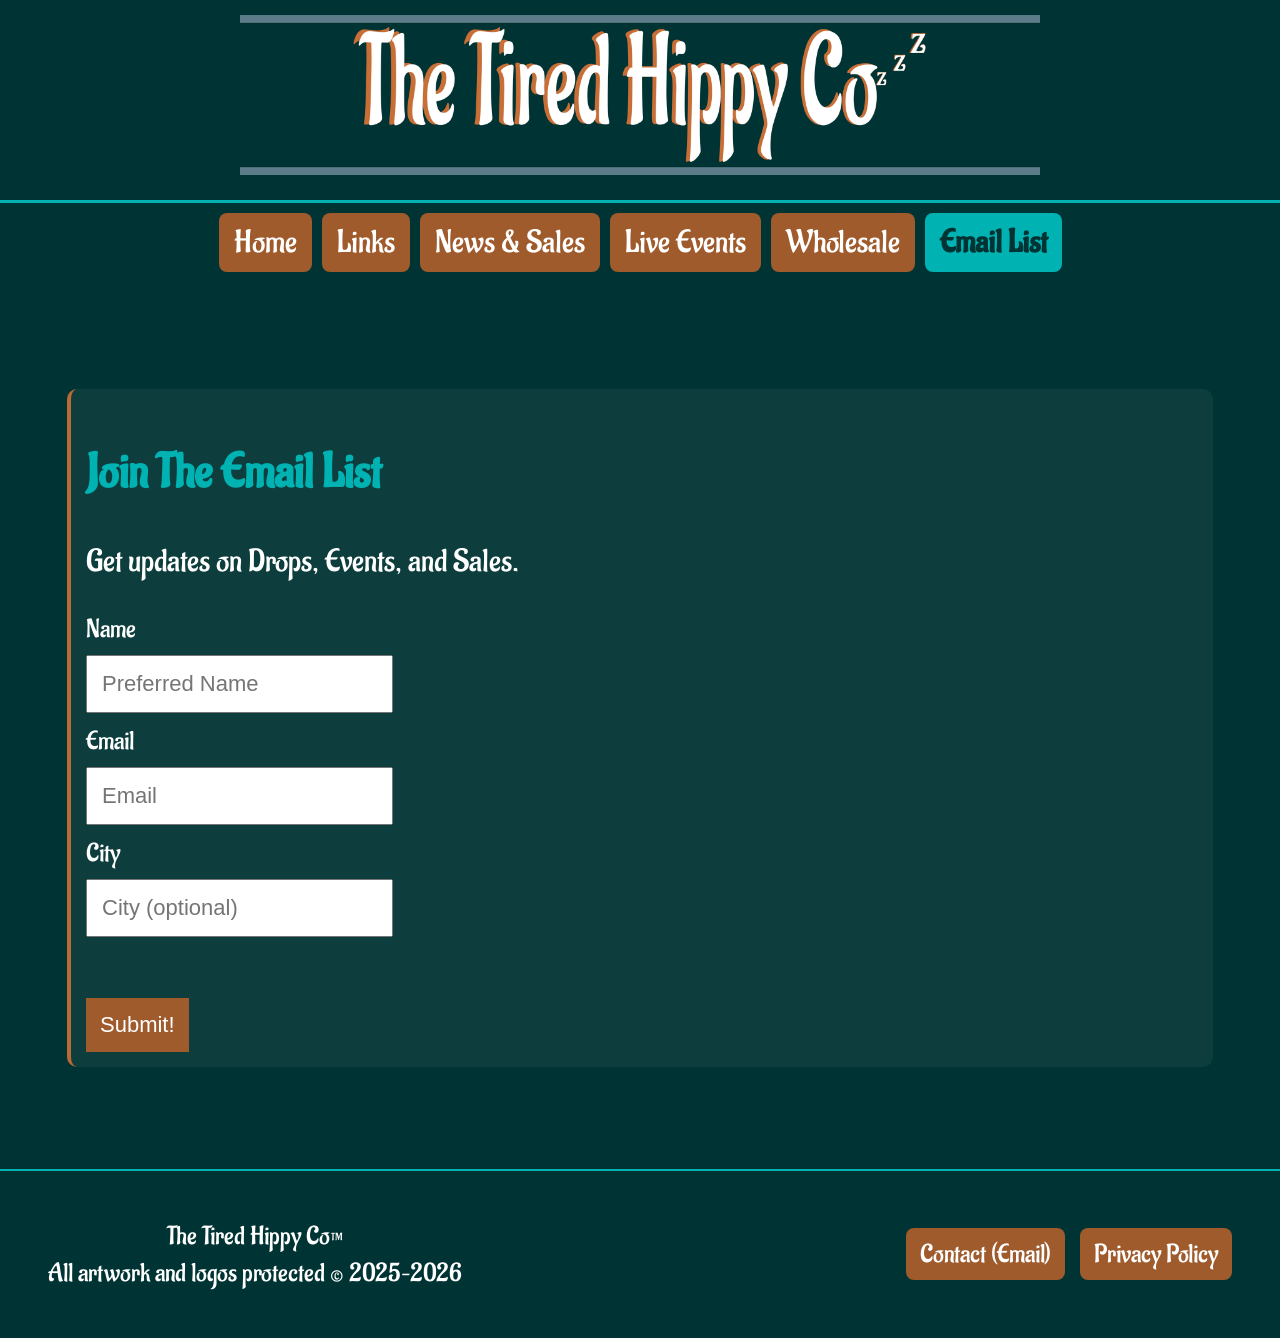
<file: EmailListSignup/index.html>
<!doctype html>
<html lang="en-US">
<head>
  <title>The Tired Hippy Co - Email Signup</title>
  <meta charset="UTF-8">
  <meta name="viewport" content="width=device-width, initial-scale=1.0">
  <meta name="description" content="Join The Tired Hippy Co Email List to hear about New Products, Upcoming Events, Sales, and Company Updates!">
  <link rel="canonical" href="https://thetiredhippy.com/EmailListSignup/">
  <link rel="icon" type="image/png" href="/favicon.png">
  <link rel="stylesheet" href="../styles.css">
</head>

<body>
<h1 class="sr-only">Join The Tired Hippy Co Email List</h1>

<header class="topbar">
  <a href="/">
    <img src="/banner.png"
         class="banner"
         alt="The Tired Hippy Co"
         width="2560"
         height="512">
  </a>
</header>

<nav>
  <a href="/">Home</a>
  <a href="/Links/">Links</a>
  <a href="../NewsAndSales/">News & Sales</a>
  <a href="../FindMeAtTheseEvents/">Live Events</a>
  <a href="../Wholesale/">Wholesale</a>
  <a href="../EmailListSignup/" class="active">Email List</a>
</nav>

<div class="container">

  <div class="card">

    <h2>Join The Email List</h2>
    <p>Get updates on Drops, Events, and Sales.</p>

    <form id="signup-form"
          action="https://script.google.com/macros/s/AKfycbze3xD0xzSEBMKct4XJ6_CKUEK4AqxuhUtzKgEDxBs36CtFA2oEYLS4MdWdKDhnwLhydA/exec"
          method="POST">

      <label for="name">Name</label>
      <input type="text" name="name" placeholder="Preferred Name" required>
      <br>

      <label for="email">Email</label>
      <input type="email" name="email" placeholder="Email" required>
      <br>

      <label for="city">City</label>
      <input type="text" name="city" placeholder="City (optional)">
      <br><br>

      <input type="text" name="website" style="display:none">

      <button class="signup-button" type="submit">Submit!</button>
      
    </form>

    <p id="status" style="display:none; font-weight:bold;"></p>

  </div>

</div>

<script>
  const form = document.getElementById("signup-form");
  const status = document.getElementById("status");

  form.addEventListener("submit", async (e) => {
    e.preventDefault();

    status.style.display = "block";
    status.style.color = "black";
    status.textContent = "Submitting...";

    const formData = new FormData(form);

    try {
      const res = await fetch(form.action, {
        method: "POST",
        body: formData
      });

      if (res.ok) {
        status.style.color = "green";
        status.textContent = "Thanks! You’re on the list.";
        form.reset();
      } else {
        status.style.color = "red";
        status.textContent = "Something went wrong. Try again.";
      }

    } catch (err) {
      status.style.color = "red";
      status.textContent = "Network error. Try again.";
    }
  });
</script>

<footer class="footer">
  <div class="footer-left">
    <p>The Tired Hippy Co™</p>
    <p>All artwork and logos protected © 2025–2026</p>
  </div>

  <div class="footer-right">
    <a href="mailto:business@thetiredhippy.com?subject=Business%20Inquiry%20-%20The%20Tired%20Hippy%20Co">
      Contact (Email)
    </a>

    <a href="/PrivacyPolicy/">
      Privacy Policy
    </a>
  </div>
</footer>

</body>
</html>
</file>
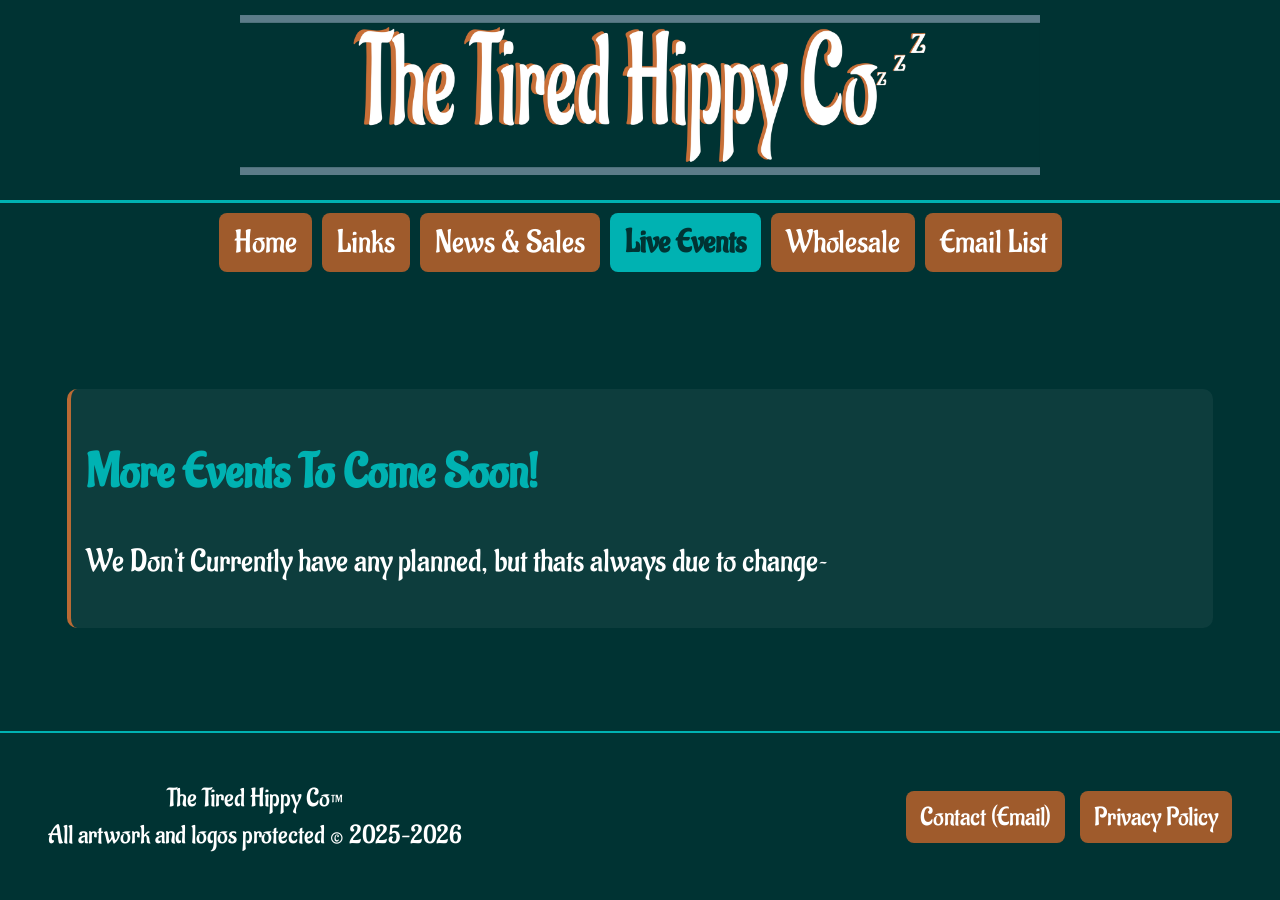
<file: FindMeAtTheseEvents/index.html>
<!doctype html>
<html lang="en-US">
<head>
  <title>The Tired Hippy Co - Live Events</title>
  <meta charset="UTF-8">
  <meta name="viewport" content="width=device-width, initial-scale=1.0">
  <meta name="description" content="See Where The Tired Hippy Co is going to be!">
  <link rel="canonical" href="https://thetiredhippy.com/FindMeAtTheseEvents/">
  <link rel="icon" type="image/png" href="/favicon.png">
  <link rel="stylesheet" href="../styles.css">
</head>

<body>
<h1 class="sr-only">Find The Tired Hippy Co at Live Events</h1>

<header class="topbar">
  <a href="/">
    <img src="/banner.png"
         class="banner"
         alt="The Tired Hippy Co"
         width="2560"
         height="512">
  </a>
</header>

<nav>
  <a href="/">Home</a>
  <a href="/Links/">Links</a>
  <a href="../NewsAndSales/">News & Sales</a>
  <a href="../FindMeAtTheseEvents/" class="active">Live Events</a>
  <a href="../Wholesale/">Wholesale</a>
  <a href="../EmailListSignup/">Email List</a>
</nav>

<div class="container">

  <div class="card">
    <h2>More Events To Come Soon!</h2>
    <p>We Don't Currently have any planned, but thats always due to change~</p>
  </div>
  
</div>

<footer class="footer">
  <div class="footer-left">
    <p>The Tired Hippy Co™</p>
    <p>All artwork and logos protected © 2025–2026</p>
  </div>

  <div class="footer-right">
    <a href="mailto:business@thetiredhippy.com?subject=Business%20Inquiry%20-%20The%20Tired%20Hippy%20Co">
      Contact (Email)
    </a>

    <a href="/PrivacyPolicy/">
      Privacy Policy
    </a>
  </div>
</footer>
  
</body>
</html>
</file>
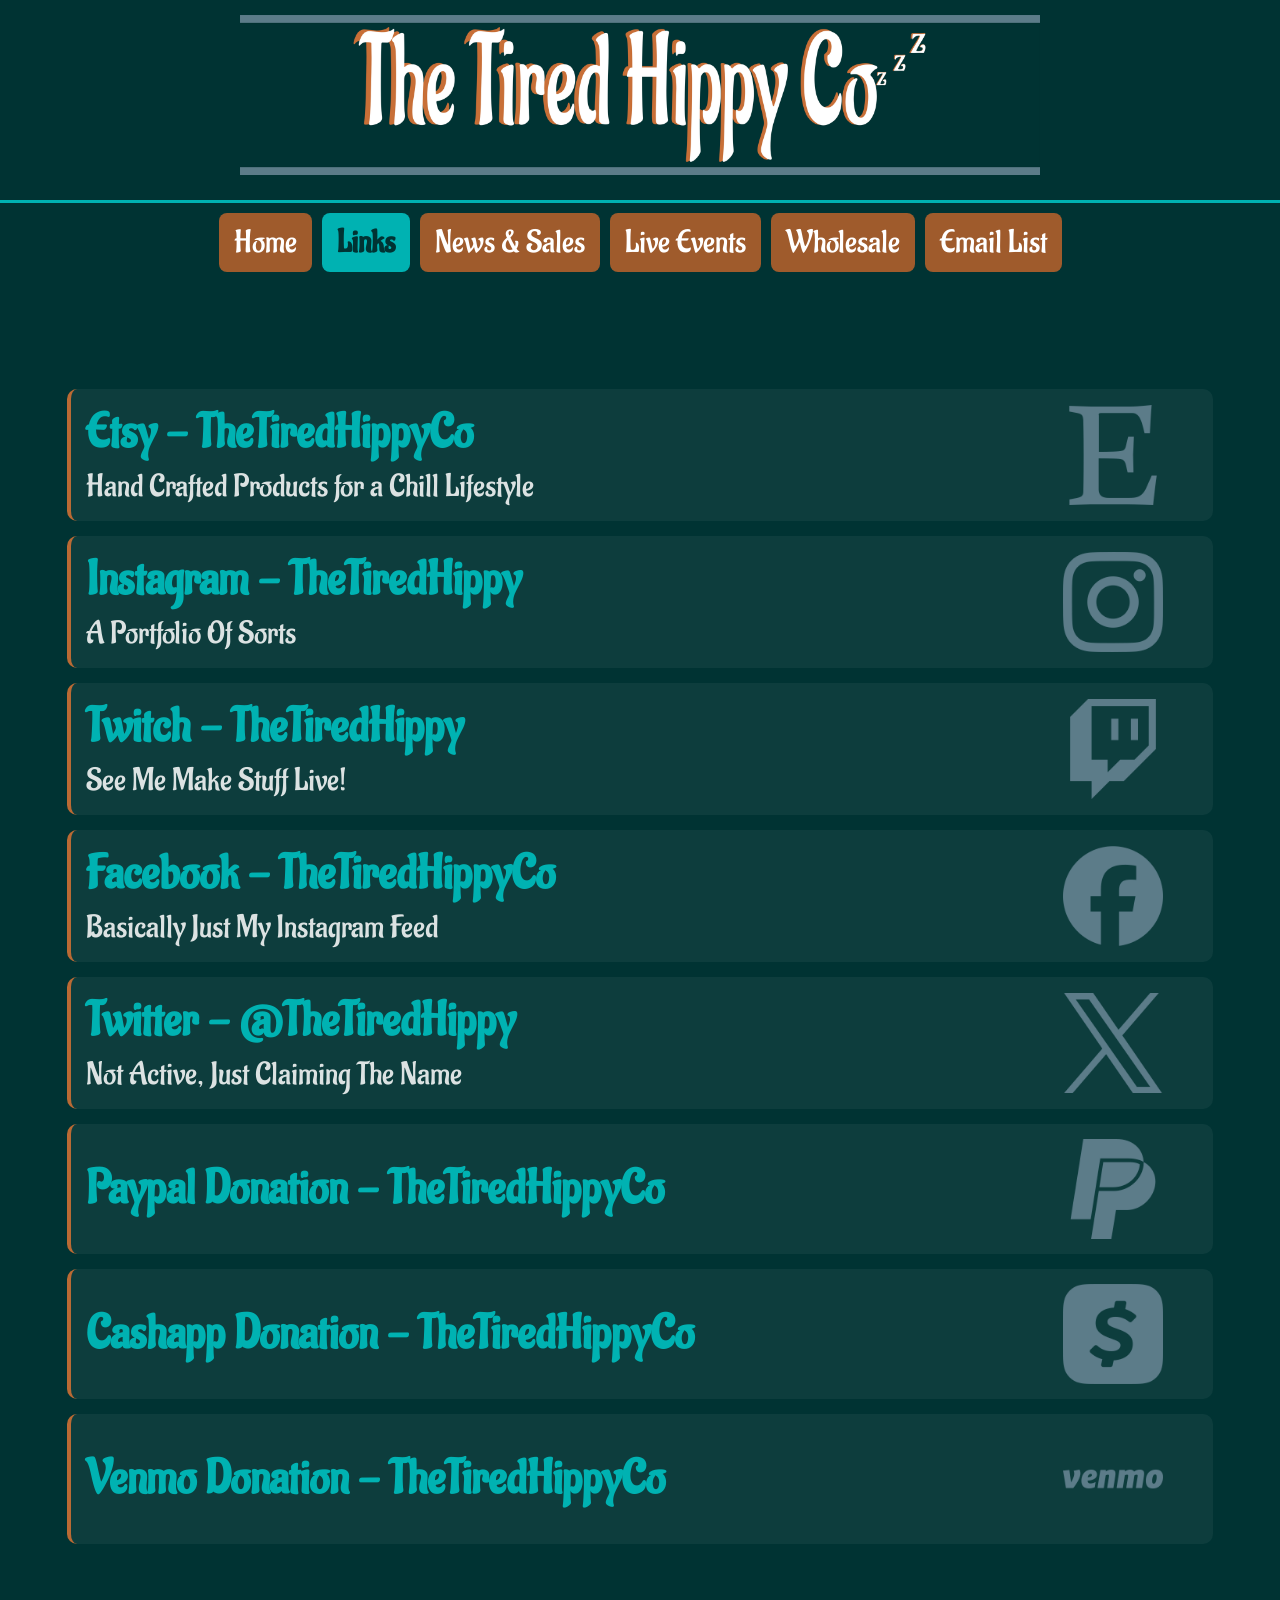
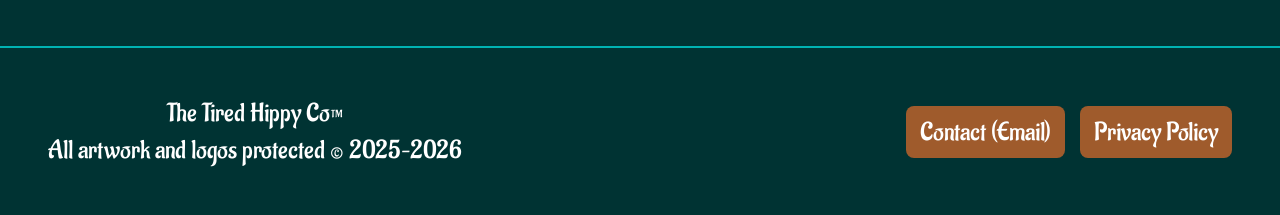
<file: Links/index.html>
<!doctype html>
<html lang="en-US">
<head>
  <title>The Tired Hippy Co | Functional & Wearable Art</title>
  <meta charset="UTF-8">
  <meta name="viewport" content="width=device-width, initial-scale=1.0">
  <meta name="description" content="Handcrafted Products for a Chill Lifestyle. Watch for Drops and Live Events!">
  <link rel="canonical" href="https://thetiredhippy.com/Links/">
  <link rel="icon" type="image/png" href="/favicon.png">
  <link rel="stylesheet" href="/styles.css">
</head>

<body>
<h1 class="sr-only">The Tired Hippy Co. – Functional & Wearable Art</h1>

<header class="topbar">
  <a href="/">
    <img src="/banner.png"
         class="banner"
         alt="The Tired Hippy Co"
         width="2560"
         height="512">
  </a>
</header>
  
<nav>
  <a href="/">Home</a>
  <a href="/Links/" class="active">Links</a>
  <a href="/NewsAndSales/">News & Sales</a>
  <a href="/FindMeAtTheseEvents/">Live Events</a>
  <a href="../Wholesale/">Wholesale</a>
  <a href="/EmailListSignup/">Email List</a>
</nav>
  
<div class="container">
  <!-- ETSY -->
  <div class="link-card">
    <a href="https://www.etsy.com/shop/TheTiredHippyCo" target="_blank">
      <div class="link-text">
        <h2>Etsy - TheTiredHippyCo</h2>
        <p>Hand Crafted Products for a Chill Lifestyle</p>
      </div>
      <img src="/icons/etsy.png" class="link-icon" alt="Etsy">
    </a>
  </div>

  <!-- INSTAGRAM -->
  <div class="link-card">
    <a href="https://www.instagram.com/thetiredhippy/" target="_blank">
      <div class="link-text">
        <h2>Instagram - TheTiredHippy</h2>
        <p>A Portfolio Of Sorts</p>
      </div>
      <img src="/icons/instagram.png" class="link-icon" alt="Instagram">
    </a>
  </div>

  <!-- TWITCH -->
  <div class="link-card">
    <a href="https://www.twitch.tv/TheTiredHippy" target="_blank">
      <div class="link-text">
        <h2>Twitch - TheTiredHippy</h2>
        <p>See Me Make Stuff Live!</p>
      </div>
      <img src="/icons/twitch.png" class="link-icon" alt="Twitch">
    </a>
  </div>

  <!-- FACEBOOK -->
  <div class="link-card">
    <a href="https://www.facebook.com/TheTiredHippyCo/" target="_blank">
      <div class="link-text">
        <h2>Facebook - TheTiredHippyCo</h2>
        <p>Basically Just My Instagram Feed</p>
      </div>
      <img src="/icons/facebook.png" class="link-icon" alt="Facebook">
    </a>
  </div>

  <!-- TWITTER / X -->
  <div class="link-card">
    <a href="https://x.com/TheTiredHippy" target="_blank">
      <div class="link-text">
        <h2>Twitter - @TheTiredHippy</h2>
        <p>Not Active, Just Claiming The Name</p>
      </div>
      <img src="/icons/x.png" class="link-icon" alt="X">
    </a>
  </div>

  <!-- SUPPORT -->
  <div class="link-card">
    <a href="https://www.paypal.com/ncp/payment/NGGKY3ZWQMDCW" target="_blank">
      <div class="link-text">
        <h2>Paypal Donation - TheTiredHippyCo</h2>
      </div>
      <img src="/icons/paypal.png" class="link-icon" alt="PayPal">
    </a>
  </div>

  <div class="link-card">
    <a href="https://cash.app/$thetiredhippyco" target="_blank">
      <div class="link-text">
        <h2>Cashapp Donation - TheTiredHippyCo</h2>
      </div>
      <img src="/icons/cashapp.png" class="link-icon" alt="Cash App">
    </a>
  </div>

  <div class="link-card">
    <a href="https://www.paypal.com/qrcodes/venmocs/a9ec2756-c8ea-4080-bdf9-713e177ae701?created=1773017624" target="_blank">
      <div class="link-text">
        <h2>Venmo Donation - TheTiredHippyCo</h2>
      </div>
      <img src="/icons/venmo.png" class="link-icon" alt="Venmo">
    </a>
  </div>

</div>

<footer class="footer">
  <div class="footer-left">
    <p>The Tired Hippy Co™</p>
    <p>All artwork and logos protected © 2025–2026</p>
  </div>

  <div class="footer-right">
    <a href="mailto:business@thetiredhippy.com?subject=Business%20Inquiry%20-%20The%20Tired%20Hippy%20Co">
      Contact (Email)
    </a>

    <a href="/PrivacyPolicy/">
      Privacy Policy
    </a>
  </div>
</footer>

</body>
</html>
</file>
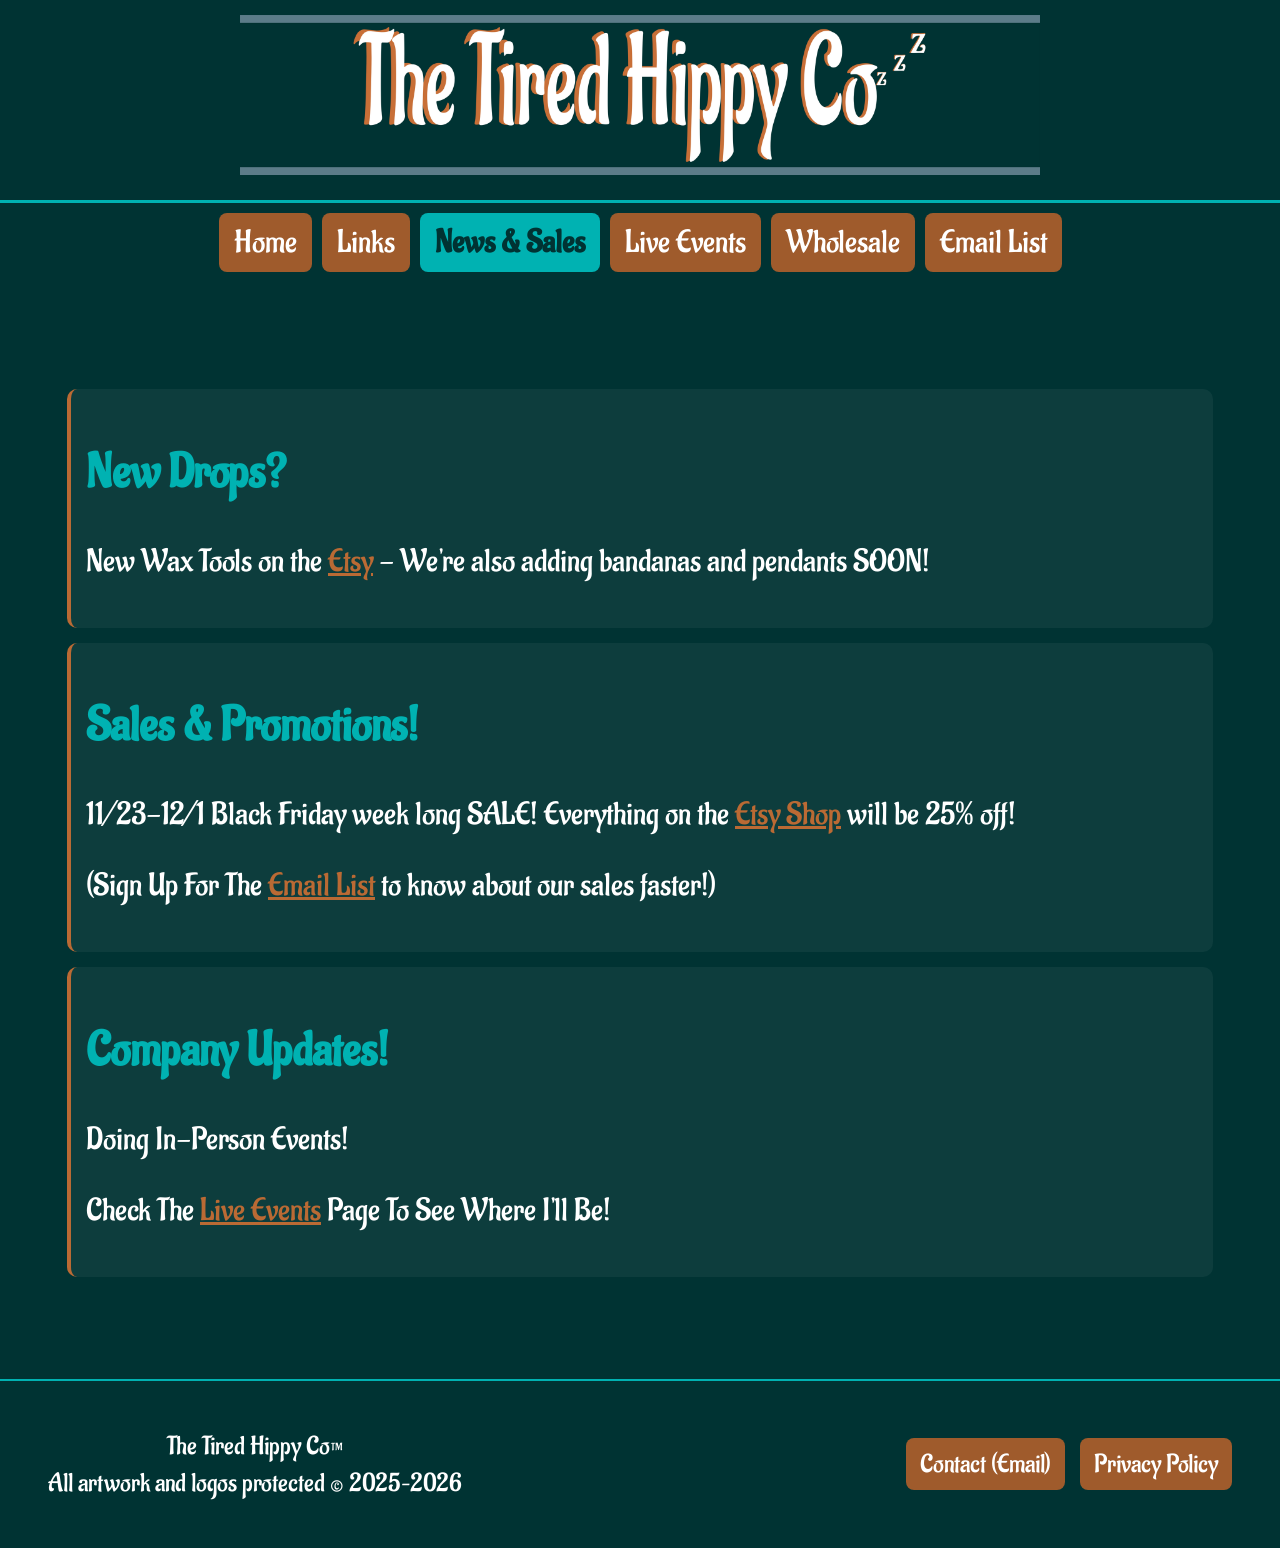
<file: NewsAndSales/index.html>
<!doctype html>
<html lang="en-US">
<head>
  <title>The Tired Hippy Co - News & Sales</title>
  <meta charset="UTF-8">
  <meta name="viewport" content="width=device-width, initial-scale=1.0">
  <meta name="description" content="Stay up to date with New Product Drops, Sales, Company Updates, and Announcements from The Tired Hippy Co.">
  <link rel="canonical" href="https://thetiredhippy.com/NewsAndSales/">
  <link rel="icon" type="image/png" href="/favicon.png">
  <link rel="stylesheet" href="../styles.css">
</head>

<body>
<h1 class="sr-only">The Tired Hippy Co News & Sales</h1>

<header class="topbar">
  <a href="/">
    <img src="/banner.png"
         class="banner"
         alt="The Tired Hippy Co"
         width="2560"
         height="512">
  </a>
</header>

<nav>
  <a href="/">Home</a>
  <a href="/Links/">Links</a>
  <a href="../NewsAndSales/" class="active">News & Sales</a>
  <a href="../FindMeAtTheseEvents/">Live Events</a>
  <a href="../Wholesale/">Wholesale</a>
  <a href="../EmailListSignup/">Email List</a>
</nav>

<div class="container">

  <div class="card">
    <h2>New Drops?</h2>
    <p>New Wax Tools on the <a href="https://www.etsy.com/shop/TheTiredHippyCo">Etsy</a> - We're also adding bandanas and pendants SOON!</p>
  </div>

  <div class="card">
    <h2>Sales & Promotions!</h2>
    <p>
      11/23-12/1 Black Friday week long SALE! Everything on the <a href="https://www.etsy.com/shop/TheTiredHippyCo">Etsy Shop</a> will be 25% off!
    </p>  
    <p>
      (Sign Up For The <a href="/EmailListSignup/">Email List</a> to know about our sales faster!)
    </p>
  </div>

  <div class="card">
    <h2>Company Updates!</h2>
    <p>Doing In-Person Events!</p>
    <p>
      Check The <a href="/FindMeAtTheseEvents/">Live Events</a> Page To See Where I'll Be!
    </p>
  </div>

</div>
  
<footer class="footer">
  <div class="footer-left">
    <p>The Tired Hippy Co™</p>
    <p>All artwork and logos protected © 2025–2026</p>
  </div>

  <div class="footer-right">
    <a href="mailto:business@thetiredhippy.com?subject=Business%20Inquiry%20-%20The%20Tired%20Hippy%20Co">
      Contact (Email)
    </a>

    <a href="/PrivacyPolicy/">
      Privacy Policy
    </a>
  </div>
</footer>

</body>
</html>
</file>
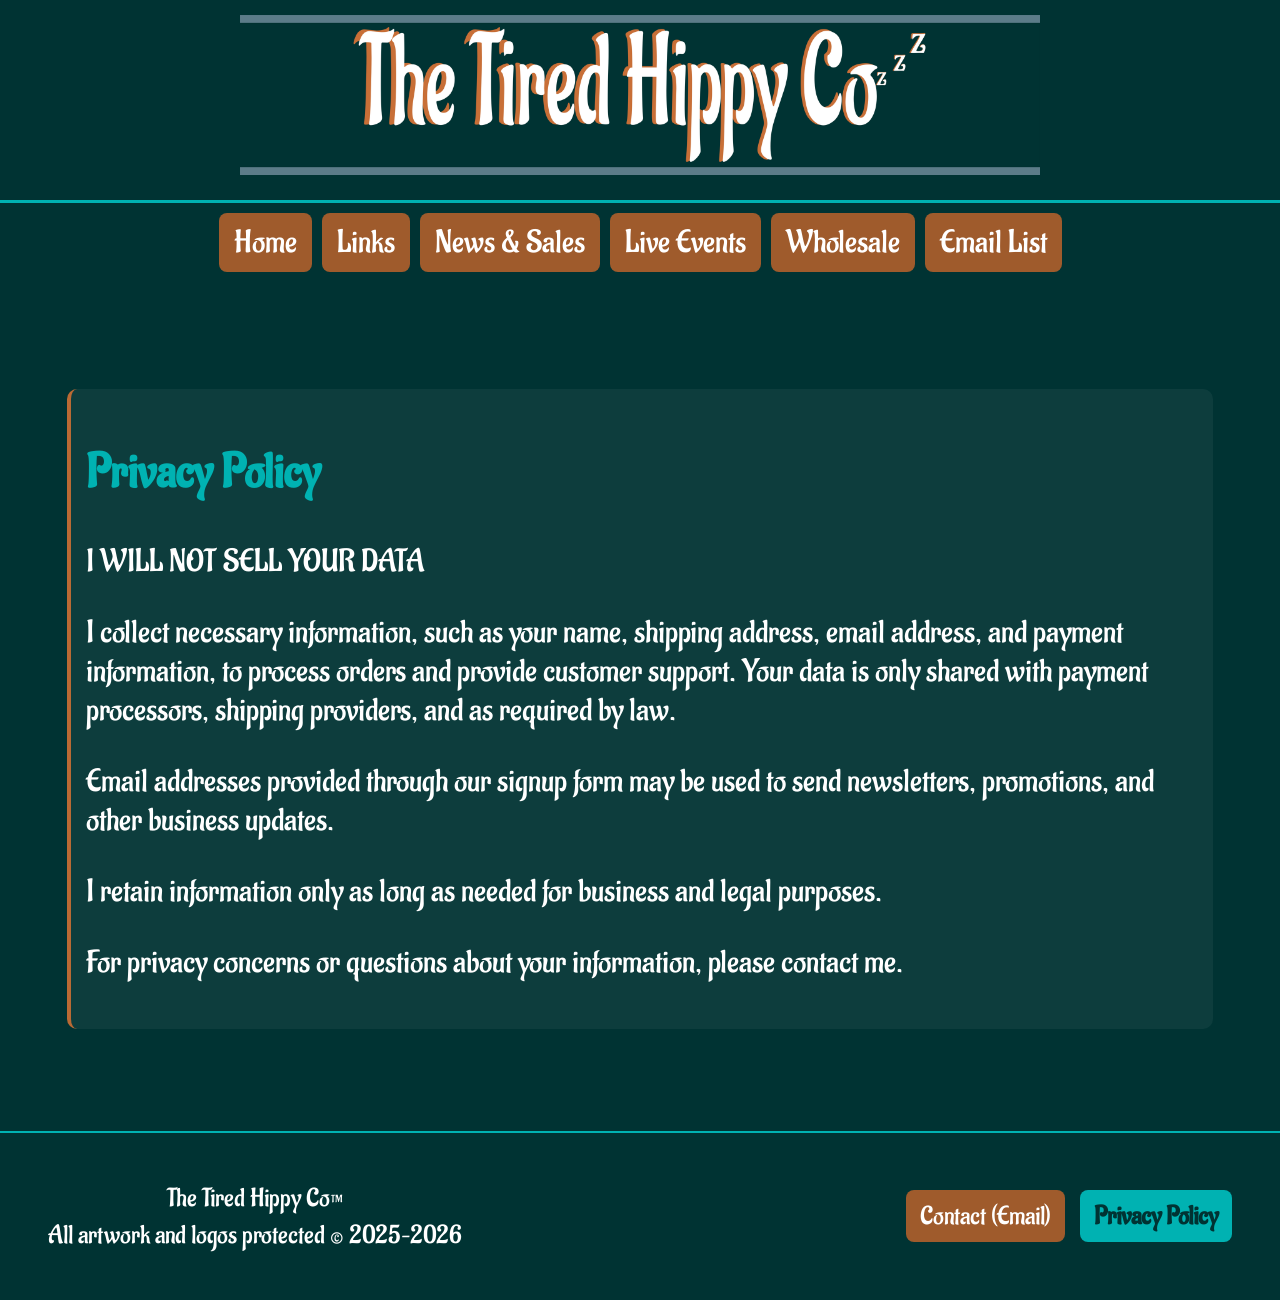
<file: PrivacyPolicy/index.html>
<!doctype html>
<html lang="en-US">
<head>
  <title>Privacy Policy | The Tired Hippy Co</title>
  <meta charset="UTF-8">
  <meta name="viewport" content="width=device-width, initial-scale=1.0">
  <meta name="description" content="Privacy Policy for The Tired Hippy Co.">
  <link rel="canonical" href="https://thetiredhippy.com/PrivacyPolicy/">
  <link rel="icon" type="image/png" href="/favicon.png">
  <link rel="stylesheet" href="/styles.css">
</head>

<body>

<h1 class="sr-only">Privacy Policy – The Tired Hippy Co</h1>

<header class="topbar">
  <a href="/">
    <img src="/banner.png"
         class="banner"
         alt="The Tired Hippy Co"
         width="2560"
         height="512">
  </a>
</header>

<nav>
  <a href="/">Home</a>
  <a href="/Links/">Links</a>
  <a href="/NewsAndSales/">News & Sales</a>
  <a href="/FindMeAtTheseEvents/">Live Events</a>
  <a href="/Wholesale/">Wholesale</a>
  <a href="/EmailListSignup/">Email List</a>
</nav>

<div class="container">

  <div class="card">
    <h2>Privacy Policy</h2>

    <p>I WILL NOT SELL YOUR DATA</p>
    <p>I collect necessary information, such as your name, shipping address, email address, and payment information, to process orders and provide customer support. Your data is only shared with payment processors, shipping providers, and as required by law.</p>
    <p>Email addresses provided through our signup form may be used to send newsletters, promotions, and other business updates.</p>
    <p>I retain information only as long as needed for business and legal purposes.</p>
    <p>For privacy concerns or questions about your information, please contact me.</p>

  </div>

</div>

<footer class="footer">
  <div class="footer-left">
    <p>The Tired Hippy Co™</p>
    <p>All artwork and logos protected © 2025–2026</p>
  </div>

  <div class="footer-right">
    <a href="mailto:business@thetiredhippy.com?subject=Business%20Inquiry%20-%20The%20Tired%20Hippy%20Co">
      Contact (Email)
    </a>

    <a href="/PrivacyPolicy/" class="active">
      Privacy Policy
    </a>
  </div>
</footer>

</body>
</html>
</file>
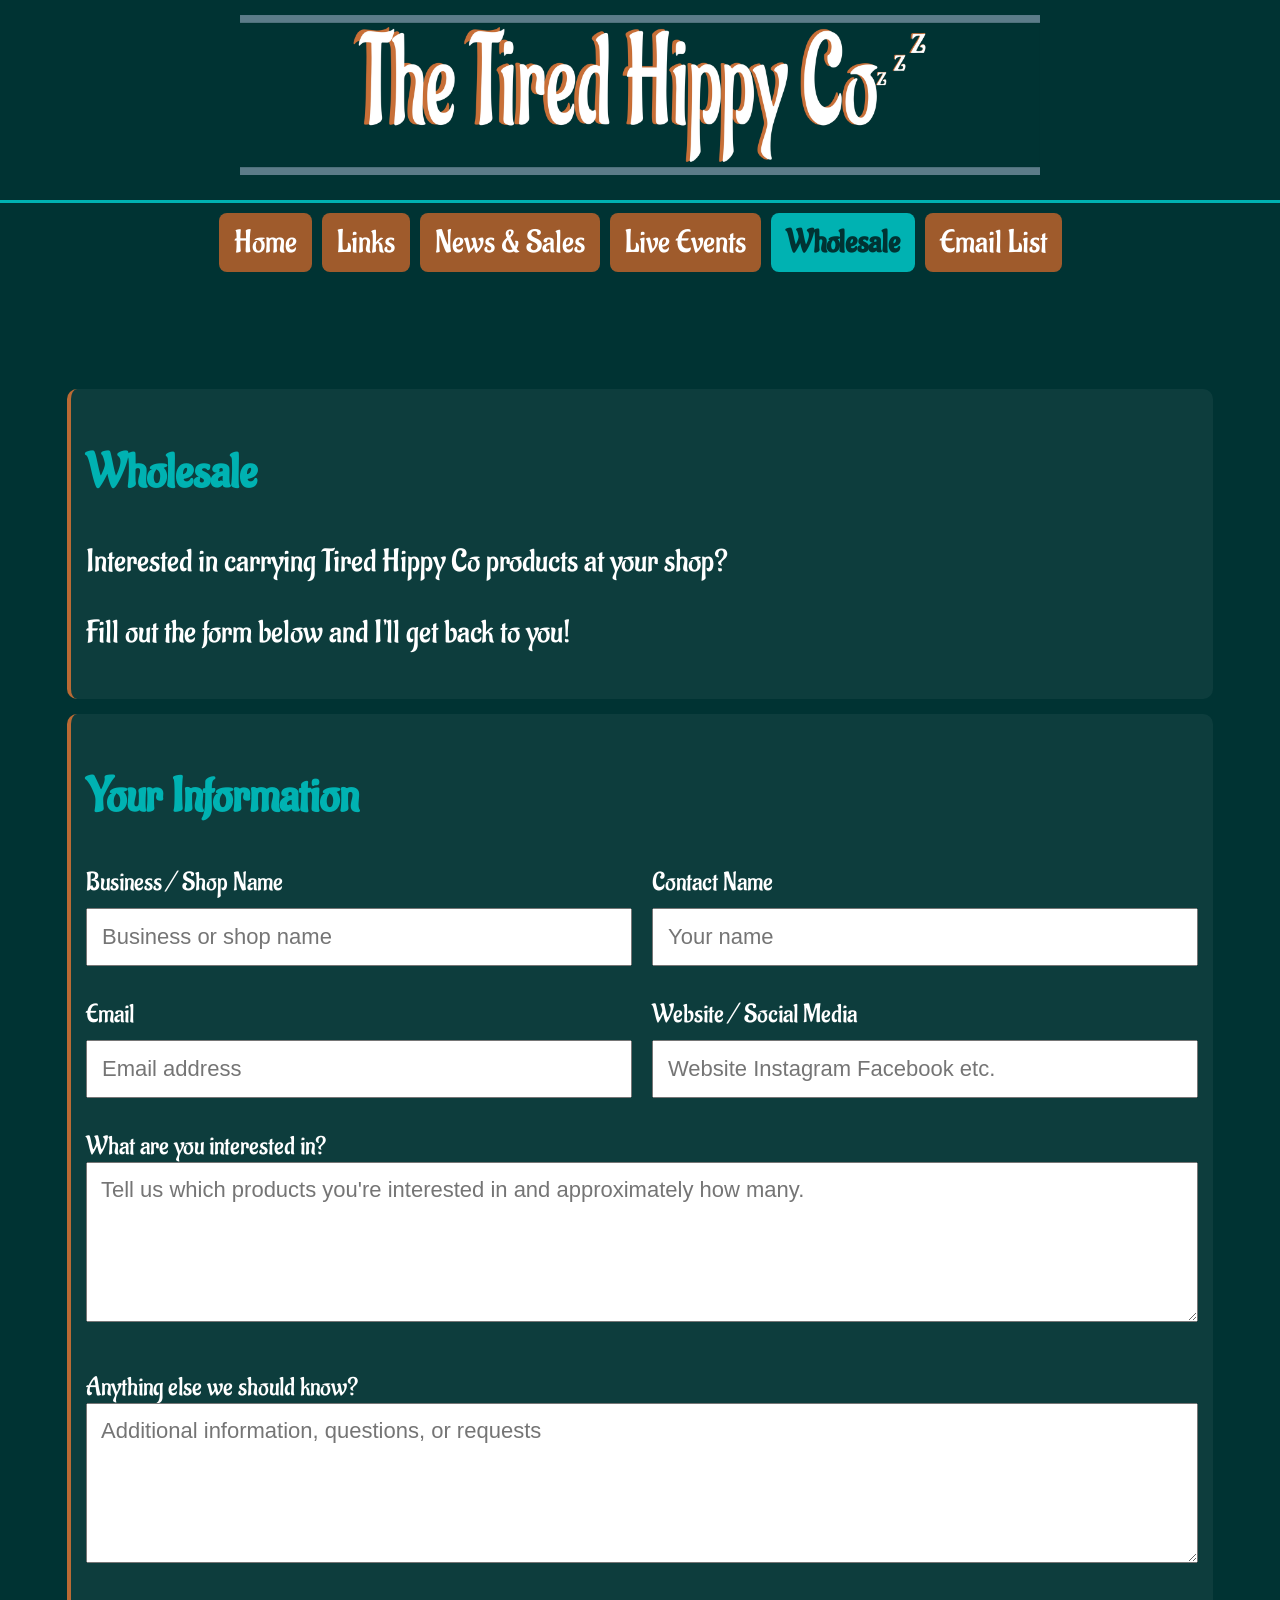
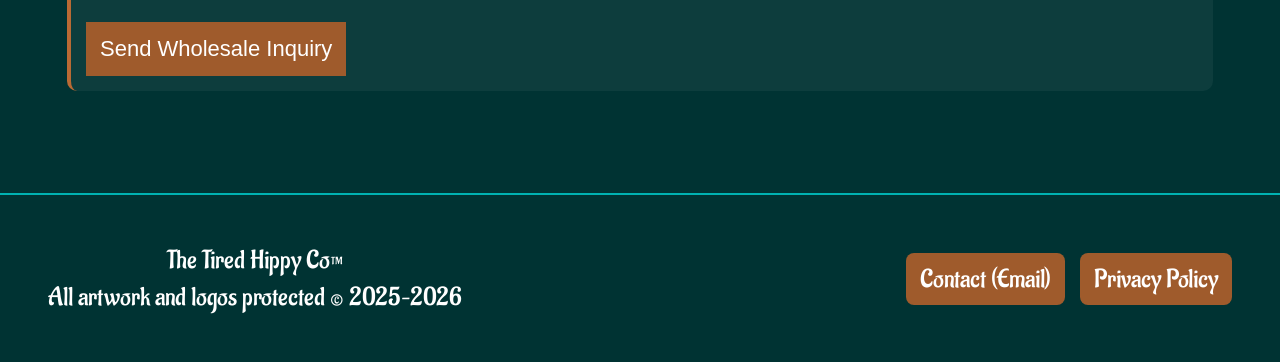
<file: Wholesale/index.html>
<!doctype html>
<html lang="en-US">
<head>
  <title>The Tired Hippy Co - Wholesale</title>
  <meta charset="UTF-8">
  <meta name="viewport" content="width=device-width, initial-scale=1.0">
  <meta name="description" content="Wholesale inquiries for The Tired Hippy Co handmade products.">
  <link rel="canonical" href="https://thetiredhippy.com/Wholesale/">
  <link rel="icon" type="image/png" href="/favicon.png">
  <link rel="stylesheet" href="../styles.css">
</head>

<body>

<h1 class="sr-only">Wholesale - The Tired Hippy Co</h1>

<header class="topbar">
  <a href="/">
    <img src="/banner.png"
         class="banner"
         alt="The Tired Hippy Co"
         width="2560"
         height="512">
  </a>
</header>

<nav>
  <a href="/">Home</a>
  <a href="/Links/">Links</a>
  <a href="../NewsAndSales/">News & Sales</a>
  <a href="../FindMeAtTheseEvents/">Live Events</a>
  <a href="../Wholesale/" class="active">Wholesale</a>
  <a href="../EmailListSignup/">Email List</a>
</nav>

<div class="container">

  <div class="card">

    <h2>Wholesale</h2>

    <p>
      Interested in carrying Tired Hippy Co products at your shop?
    </p>
    <p>
      Fill out the form below and I'll get back to you!
    </p>

  </div>


  <div class="card">

    <h2>Your Information</h2>

    <form id="wholesale-form"
      action="https://script.google.com/macros/s/AKfycbw3XeM7TWEog7d5FVnJNS_PI2Hqn5pD_5dL10YGocoM7THjo2C6k6gGgmGCucX5G8jT/exec"
      method="POST">

      <!-- Spam protection -->
      <input type="text" name="honeypot" style="display:none">
      
      <div class="form-grid">

        <div>
          <label for="business">Business / Shop Name</label>
          <input
            type="text"
            id="business"
            name="business"
            placeholder="Business or shop name"
            required
          >
        </div>

        <div>
          <label for="contact">Contact Name</label>
          <input
            type="text"
            id="contact"
            name="contact"
            placeholder="Your name"
            required
          >
        </div>

        <div>
          <label for="email">Email</label>
          <input
            type="email"
            id="email"
            name="email"
            placeholder="Email address"
            required
          >
        </div>

        <div>
          <label for="website">Website / Social Media</label>
          <input
            type="text"
            id="website"
            name="website"
            placeholder="Website Instagram Facebook etc."
          >
        </div>

      </div>


      <label for="interested">What are you interested in?</label>

      <textarea
        id="interested"
        name="interested"
        rows="5"
        placeholder="Tell us which products you're interested in and approximately how many."
        required
      ></textarea>


      <br><br>


      <label for="message">Anything else we should know?</label>

      <textarea
        id="message"
        name="message"
        rows="5"
        placeholder="Additional information, questions, or requests"
      ></textarea>


      <br><br>


      <button class="signup-button" type="submit">
        Send Wholesale Inquiry
      </button>

    </form>

    <p id="status" style="display:none; font-weight:bold;"></p>

  </div>

</div>


<script>
  const form = document.getElementById("wholesale-form");
  const status = document.getElementById("status");

  form.addEventListener("submit", async (e) => {
    e.preventDefault();

    status.style.display = "block";
    status.style.color = "black";
    status.textContent = "Submitting...";

    const formData = new FormData(form);

    try {
      const res = await fetch(form.action, {
        method: "POST",
        body: formData
      });

      if (res.ok) {
        status.style.color = "green";
        status.textContent = "Thanks! We'll be in touch.";
        form.reset();
      } else {
        status.style.color = "red";
        status.textContent = "Something went wrong. Try again.";
      }

    } catch (err) {
      status.style.color = "red";
      status.textContent = "Network error. Try again.";
    }
  });
</script>


<footer class="footer">

  <div class="footer-left">
    <p>The Tired Hippy Co™</p>
    <p>All artwork and logos protected © 2025–2026</p>
  </div>

  <div class="footer-right">

    <a href="mailto:business@thetiredhippy.com?subject=Business%20Inquiry%20-%20The%20Tired%20Hippy%20Co">
      Contact (Email)
    </a>

    <a href="/Privacypolicy/">
      Privacy Policy
    </a>

  </div>

</footer>

</body>
</html>
</file>
<file: styles.css>
@font-face {
  font-family: 'Aladin';
  src: url('/Fonts/Aladin-Regular.woff2') format('woff2');
  font-weight: normal;
  font-style: normal;
  font-display: swap;
}

html {
  font-size: 200%;
  background: var(--dark);
}

:root {
  --teal: #00b2b2;
  --title-teal: #7FCFCF;
  --brown: #ba6a34;
  --button-brown: #9F5B2C;
  --bluegray: #5c7c89;
  --dark: #003333;
}

body {
  margin: 0;
  font-family: 'Aladin', Arial, cursive;
  background: var(--dark);
  color: white;

  min-height: 100vh;
  display: flex;
  flex-direction: column;
}

/* HEADER LAYOUT */
header {
  border-bottom: 3px solid var(--teal);
}

.topbar {
  display: flex;
  align-items: center;
  justify-content: center;
  padding: 15px 40px;
}

/* LEFT + RIGHT IMAGES (logo + seal) */
.sideimg {
  width: 120px;
  height: auto;
}

/* CENTER BANNER */
.banner {
  width: 800px;
  max-width: 100%;
  height: auto;
  aspect-ratio: 5 / 1;
}

/* NAVIGATION */
nav {
  display: flex;
  justify-content: center;
  gap: 10px;
  padding: 10px;
}

nav a {
  background: var(--button-brown);
  color: white;
  padding: 10px 15px;
  border-radius: 8px;
  text-decoration: none;
}

nav a:hover {
  background: var(--teal);
}

nav a.active {
  background: var(--teal);
  color: var(--dark);
  font-weight: bold;
}

/* PAGE CONTENT */
.container {
  width: 100%;
  max-width: 1200px;
  margin: 80px auto 0 auto;
  padding: 27px;
  flex: 1;
  box-sizing: border-box;
}

/* CONTENT BOXES */
.card {
  background: rgba(255,255,255,0.05);
  border-left: 4px solid var(--brown);
  padding: 15px;
  margin-bottom: 15px;
  border-radius: 10px;
}

.card h2 {
  color: var(--teal);
}

/* FORMS */
input, 
button {
  font-size: 22px; 
  padding: 14px; 
  margin-top: 10px; 
}

input {
  margin-bottom: 12px;
}

textarea {
  width: 100%; 
  box-sizing: border-box; 
  font-size: 22px; 
  padding: 14px; 
  font-family: Arial, sans-serif;
  resize: vertical; 
}

.signup-button {
  background: var(--button-brown);
  border: none;
  color: white;
  cursor: pointer;
}

.signup-button:hover {
  background: var(--bluegray);
}

.container a {
  color: var(--brown);
}

.container a:hover {
  color: var(--bluegray);
}

img {
  max-width: 100%;
  height: auto;
}

input[type="checkbox"] {
  transform: scale(1.5);
  margin-right: 10px;
}

label {
  display: block;
  font-size: 26px;
}

.link-card {
  background: rgba(255,255,255,0.05);
  border-left: 4px solid var(--brown);
  border-radius: 10px;
  margin-bottom: 15px;
  transition: transform 0.15s ease;
}

.link-card:hover {
  transform: translateY(-2px);
}

.link-card a {
  display: flex;
  align-items: center;
  justify-content: space-between;
  padding: 15px 50px 15px 15px;
  text-decoration: none;
  color: white;
}

.link-text {
  display: flex;
  flex-direction: column;
  gap: 5px;
}

.link-card h2 {
  margin: 0;
  color: var(--teal);
}

.link-card p {
  margin: 0;
  opacity: 0.85;
}

.link-icon {
  width: 100px;
  height: 100px;
  object-fit: contain;
  flex-shrink: 0;
}

.footer a {
  color: var(--teal);
  text-decoration: none;
}

.footer a:hover {
  color: var(--brown);
}

.footer {
  display: flex;
  justify-content: space-between;
  align-items: center;
  padding: 44px 48px;
  margin-top: 60px;
  border-top: 2px solid var(--teal);
  font-size: 26px;
  text-align: center;
}

.footer-left p {
  margin: 5px 0;
}

.footer-right {
  display: flex;
  gap: 15px;
}

.footer-right a {
  background: var(--button-brown);
  color: white;
  padding: 10px 14px;
  border-radius: 8px;
  text-decoration: none;
}

.footer-right a:hover {
  background: var(--teal);
  color: var(--dark);
}

.sr-only {
  position: absolute !important;
  width: 1px !important;
  height: 1px !important;
  padding: 0 !important;
  margin: -1px !important;
  overflow: hidden !important;
  clip: rect(0, 0, 0, 0);
  white-space: nowrap !important;
  border: 0 !important;
}

@media (max-width: 768px) {

  html {
    font-size: 150%;
  }

  .banner {
    width: 550px;
    max-width: 100%;
    height: auto;
    aspect-ratio: 5 / 1;
  }

  nav {
    gap: 4px;
    padding: 6px;
  }

  nav a {
    font-size: 0.75rem;
    padding: 8px;
  }

  .container {
    margin-top: 30px;
    padding: 15px;
  }

  .link-card a {
    padding: 15px;
  }

  .link-icon {
    width: 70px;
    height: 70px;
  }

  .footer {
    flex-direction: column;
    gap: 20px;
    text-align: center;
    font-size: 18px;
  }

  .footer-right {
    justify-content: center;
  }
}

.form-grid {
  display: grid;
  grid-template-columns: 1fr 1fr;
  gap: 20px;
  margin-bottom: 20px;
}

.form-grid input {
  width: 100%;
  box-sizing: border-box;
}

@media (max-width: 600px) {
  .form-grid {
    grid-template-columns: 1fr;
  }
}

.footer-right a.active {
  background: var(--teal);
  color: var(--dark);
  font-weight: bold;
}

/* GALLERY PAGE */

.gallery-container {
  margin-top: 40px;
}


/* TITLE */

.gallery-title {
  text-align: center;
  color: var(--teal);
  margin-bottom: 50px;
}


/* CATEGORY SECTIONS */

.gallery-category {
  margin-bottom: 70px;
}

.gallery-category h2 {
  color: var(--teal);
  border-bottom: 2px solid var(--brown);
  padding-bottom: 10px;
  margin-bottom: 25px;
}


/* IMAGE GRID */

.gallery-grid {
  display: grid;
  grid-template-columns: repeat(4, 1fr);
  gap: 20px;
}


/* IMAGE CARDS */

.gallery-item {
  background: rgba(255,255,255,0.05);
  border-left: 4px solid var(--brown);
  border-radius: 10px;
  padding: 12px;
  cursor: pointer;
  transition: transform 0.15s ease;
}

.gallery-item:hover {
  transform: translateY(-3px);
}


.gallery-item img {
  width: 100%;
  aspect-ratio: 1 / 1;
  object-fit: cover;
  border-radius: 8px;
}


/* SEE MORE BUTTON */

.see-more {
  display: block;
  margin: 25px auto 0 auto;

  background: var(--button-brown);
  color: white;

  border: none;
  border-radius: 8px;

  padding: 12px 20px;

  font-family: 'Aladin', Arial, cursive;
  font-size: 24px;

  cursor: pointer;
}

.see-more:hover {
  background: var(--teal);
  color: var(--dark);
}


/* LIGHTBOX */

.lightbox {
  display: none;
  position: fixed;
  z-index: 999;
  left: 0;
  top: 0;
  width: 100%;
  height: 100%;
  box-sizing: border-box;
  background: rgba(0,0,0,0.85);
  justify-content: center;
  align-items: center;
  padding: 20px;
}


.lightbox-content {

  background: var(--dark);

  border-left: 5px solid var(--brown);

  border-radius: 12px;

  padding: 25px;

  max-width: 800px;

  width: 90%;

  text-align: center;

}


.lightbox-content img {
  
  max-height: 60vh;

  width: auto;

  max-width: 100%;

  border-radius: 10px;

}


.lightbox-content h2 {

  color: var(--teal);

}


.lightbox-content p {

  font-size: 24px;

}



/* CLOSE BUTTON */

.close {

  position: absolute;

  top: 20px;
  right: 35px;

  color: white;

  font-size: 50px;

  cursor: pointer;
}


/* STATUS BUTTON */

.status-button {
  display: inline-block;
  background: var(--button-brown);
  color: white;
  padding: 12px 20px;
  border-radius: 8px;
  text-decoration: none;
  margin-top: 15px;
}

.status-button:hover {
  background: var(--teal);
  color: var(--dark);
}


/* MOBILE */

@media (max-width: 768px) {

  .gallery-grid {

    grid-template-columns: repeat(2, 1fr);

    gap: 12px;

  }


  .gallery-title {

    margin-bottom: 30px;

  }


  .lightbox-content p {

    font-size: 18px;

  }

}
.about-section {
  max-width: 1200px;
  margin: 0 auto 40px;
  padding: 0 10px 25px;
  border-bottom: 2px solid var(--brown);
}

.about-section h2 {
  margin-top: 0;
  margin-bottom: 15px;
  text-align: center;
}

.about-section > p {
  margin-bottom: 0;
}

.about-section details {
  margin-top: 15px;
}

.about-section summary {
  cursor: pointer;
  color: var(--teal);
  font-weight: bold;
  list-style: none;
}

.about-section summary::-webkit-details-marker {
  display: none;
}

.about-section summary:hover {
  text-decoration: underline;
}

.about-content {
  margin-top: 18px;
}

.about-content p:last-child {
  margin-bottom: 0;
}


/* LIGHTBOX IMAGE NAVIGATION */

.lightbox-image-container {
  position: relative;
  display: inline-block;
  max-width: 100%;
}


.lightbox-arrow {
  position: absolute;
  top: 50%;
  transform: translateY(-50%);

  background: rgba(0, 0, 0, 0.6);
  color: white;

  border: none;
  border-radius: 50%;

  width: 50px;
  height: 50px;

  font-size: 30px;
  line-height: 1;

  cursor: pointer;

  z-index: 1;
}


.lightbox-arrow-left {
  left: 10px;
}


.lightbox-arrow-right {
  right: 10px;
}


.lightbox-arrow:hover {
  background: var(--brown);
}

.category-description {
  font-size: 0.6em;
  color: white;
  font-weight: normal;
}


/* AVAILABILITY DOT */

.availability-dot {
  position: absolute;
  bottom: 18px;
  left: 10px;

  width: 12px;
  height: 12px;

  border-radius: 50%;
  border: 1px solid white;

  z-index: 2;
}

.availability-dot.available {
  background: green;
}

.availability-dot.unavailable {
  background: red;
}

.gallery-image-container {
  position: relative;
}

.availability-dot.contact {
  background: yellow;
}


/* GALLERY KEY */

.gallery-key {
  display: flex;
  justify-content: center;
  align-items: center;
  gap: 25px;

  margin-top: -30px;
  margin-bottom: 40px;

  font-size: 24px;
}

.gallery-key span {
  display: flex;
  align-items: center;
  gap: 7px;
}

.key-dot {
  width: 15px;
  height: 15px;

  border-radius: 50%;
  border: 1px solid white;

  display: inline-block;
}

.key-dot.available {
  background: green;
}

.key-dot.unavailable {
  background: red;
}

.key-dot.contact {
  background: yellow;
}
</file>
